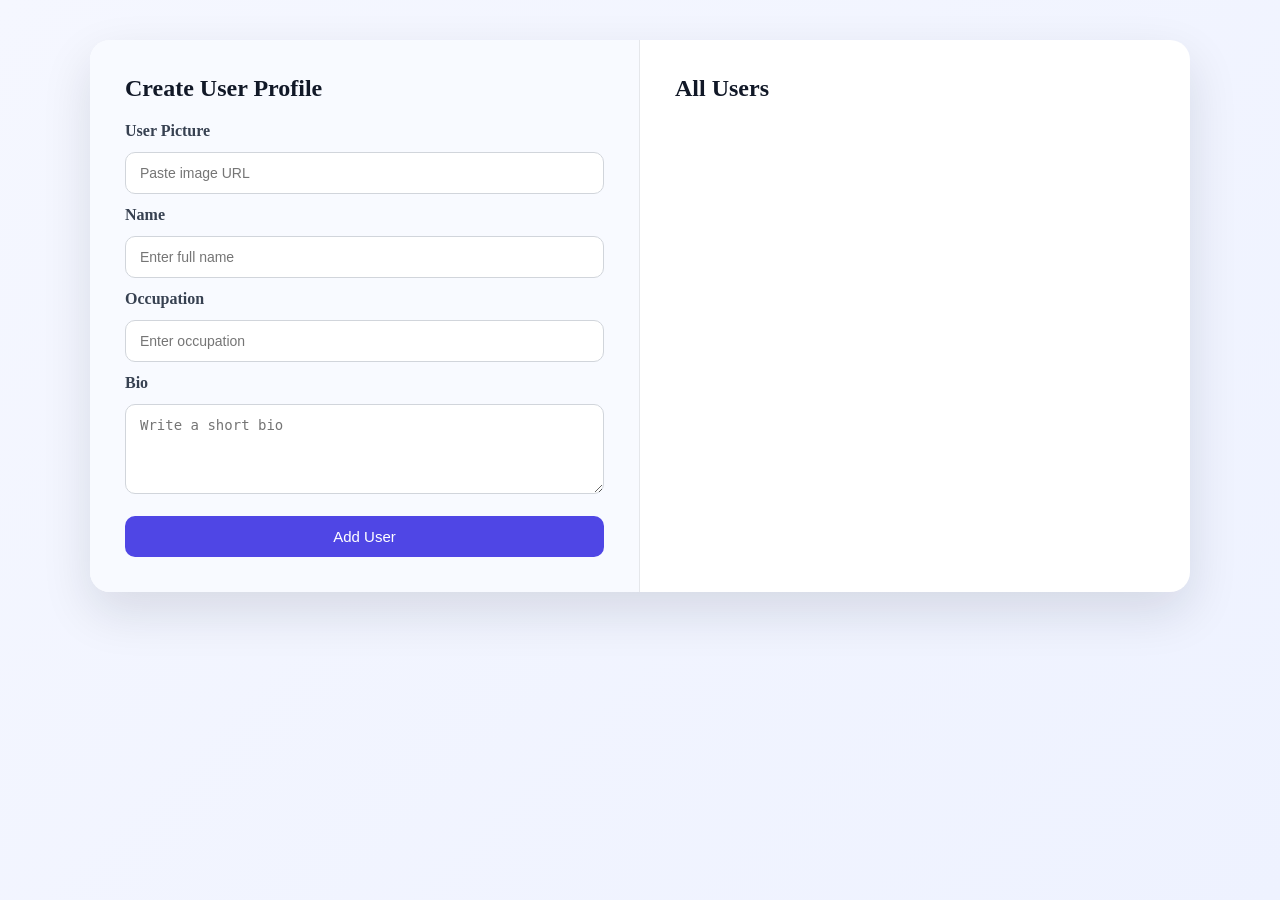
<file: part-3/index.html>
<!doctype html>
<html lang="en">
  <head>
    <meta charset="UTF-8" />
    <meta name="viewport" content="width=device-width, initial-scale=1.0" />
    <title>User Profile Form</title>
    <link rel="stylesheet" href="style.css" />
  </head>
  <body>
    <div class="container">
      <section class="form-section">
        <h1>Create User Profile</h1>
        <form class="user-form">
          <label for="pic">User Picture</label>
          <input type="text" id="pic" placeholder="Paste image URL" />

          <label for="name">Name</label>
          <input type="text" id="name" placeholder="Enter full name" />

          <label for="occupation">Occupation</label>
          <input type="text" id="occupation" placeholder="Enter occupation" />

          <label for="bio">Bio</label>
          <textarea
            id="bio"
            rows="4"
            placeholder="Write a short bio"
          ></textarea>

          <button type="submit">Add User</button>
        </form>
      </section>

      <section class="users-section">
        <h2>All Users</h2>
        <div class="user-list">
          
        </div>
      </section>
    </div>

    <script src="script.js"></script>
  </body>
</html>
</file>
<file: part-3/style.css>
z:root {
  color-scheme: light;
  font-family: "Segoe UI", Tahoma, Geneva, Verdana, sans-serif;
}

* {
  box-sizing: border-box;
  margin: 0;
  padding: 0;
}

body {
  min-height: 100vh;
  display: flex;
  justify-content: center;
  align-items: flex-start;
  background: linear-gradient(135deg, #f5f7ff, #eef2ff);
  color: #1f2937;
  padding: 40px 20px;
}

.container {
  width: 100%;
  max-width: 1100px;
  background: #ffffff;
  border-radius: 20px;
  box-shadow: 0 20px 50px rgba(15, 23, 42, 0.12);
  overflow: hidden;
  display: grid;
  grid-template-columns: 1fr 1fr;
}

.form-section,
.users-section {
  padding: 35px;
}

.form-section {
  background: #f8faff;
  border-right: 1px solid #e5e7eb;
}

h1,
h2 {
  margin-bottom: 20px;
  color: #111827;
}

.user-form {
  display: flex;
  flex-direction: column;
  gap: 12px;
}

label {
  font-weight: 600;
  color: #374151;
}

input,
textarea {
  width: 100%;
  padding: 12px 14px;
  border: 1px solid #d1d5db;
  border-radius: 10px;
  font-size: 14px;
  outline: none;
  transition: border-color 0.2s ease;
}

input:focus,
textarea:focus {
  border-color: #6366f1;
}

button {
  margin-top: 10px;
  padding: 12px 16px;
  border: none;
  border-radius: 10px;
  background: #4f46e5;
  color: white;
  font-size: 15px;
  cursor: pointer;
  transition: background 0.2s ease;
}

button:hover {
  background: #4338ca;
}

.user-list {
  display: grid;
  gap: 16px;
}

.user-card {
  display: flex;
  gap: 15px;
  align-items: center;
  padding: 14px;
  border: 1px solid #e5e7eb;
  border-radius: 14px;
  background: #fff;
}

.user-card img {
  width: 70px;
  height: 70px;
  object-fit: cover;
  border-radius: 50%;
}

.user-info h3 {
  margin-bottom: 4px;
  color: #111827;
}

.occupation {
  font-weight: 600;
  color: #4f46e5;
  margin-bottom: 4px;
}

.bio {
  color: #6b7280;
  font-size: 14px;
  line-height: 1.4;
}

@media (max-width: 800px) {
  .container {
    grid-template-columns: 1fr;
  }

  .form-section {
    border-right: none;
    border-bottom: 1px solid #e5e7eb;
  }
}
</file>
